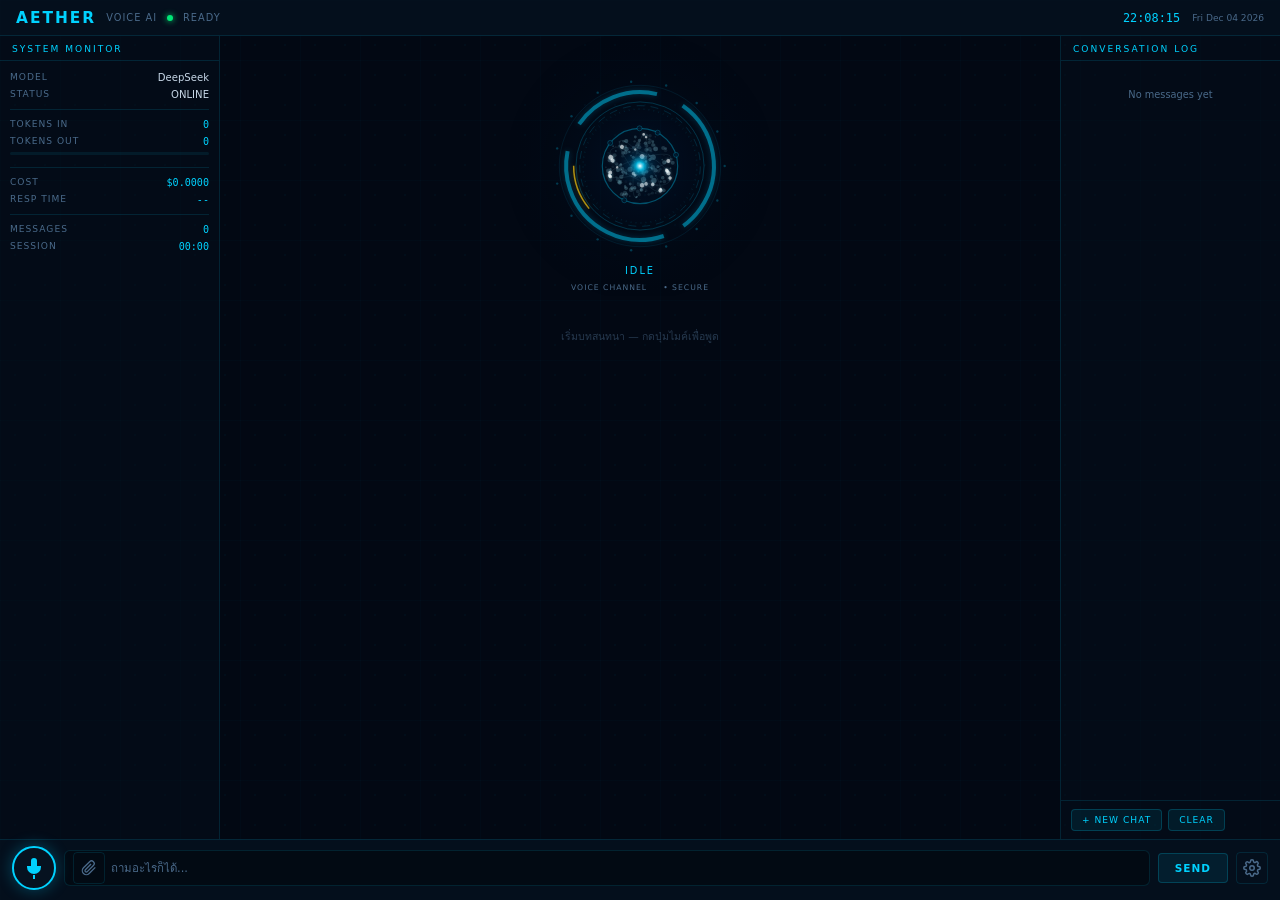
<file: index.html>
<!DOCTYPE html>
<html lang="th">
<head>
<meta charset="UTF-8">
<meta name="viewport" content="width=device-width, initial-scale=1.0, user-scalable=no">
<title>Aether — Voice AI</title>
<link rel="stylesheet" href="css/style.css">
<link rel="manifest" href="manifest.json">
<meta name="theme-color" content="#020813">
<link rel="icon" href="data:image/svg+xml,<svg xmlns='http://www.w3.org/2000/svg' viewBox='0 0 100 100'><circle cx='50' cy='50' r='45' fill='none' stroke='%2300d2ff' stroke-width='3'/><circle cx='50' cy='50' r='20' fill='%2300d2ff' opacity='0.4'/></svg>">
</head>
<body>

<div id="hud">

  <!-- ═══ TOP BAR ═════════════════════════════════ -->
  <div id="top-bar">
    <div class="top-left">
      <span class="brand">AETHER</span>
      <span class="brand-sub">Voice AI</span>
      <span class="status-dot" id="status-dot"></span>
      <span class="status-text" id="status-text">READY</span>
    </div>
    <div class="top-right">
      <span class="clock" id="hud-clock">00:00:00</span>
      <span class="date" id="hud-date"></span>
    </div>
  </div>

  <!-- ═══ MAIN GRID ═══════════════════════════════ -->
  <div id="main-grid">

    <!-- LEFT SIDEBAR -->
    <div id="left-panel" class="hud-panel">
      <div class="panel-title">SYSTEM MONITOR</div>
      <div class="panel-body">
        <!-- Model -->
        <div class="stat-row">
          <span class="stat-label">MODEL</span>
          <span class="stat-value" id="stat-model">DeepSeek</span>
        </div>
        <div class="stat-row">
          <span class="stat-label">STATUS</span>
          <span class="stat-value" id="stat-status">ONLINE</span>
        </div>

        <div class="divider"></div>

        <!-- Token Usage -->
        <div class="stat-row">
          <span class="stat-label">TOKENS IN</span>
          <span class="stat-value mono" id="stat-tokens-in">0</span>
        </div>
        <div class="stat-row">
          <span class="stat-label">TOKENS OUT</span>
          <span class="stat-value mono" id="stat-tokens-out">0</span>
        </div>
        <div class="stat-bar-container">
          <div class="stat-bar-bg"><div class="stat-bar-fill" id="stat-bar-tokens"></div></div>
        </div>

        <div class="divider"></div>

        <!-- Cost -->
        <div class="stat-row">
          <span class="stat-label">COST</span>
          <span class="stat-value mono" id="stat-cost">$0.0000</span>
        </div>

        <!-- Response time -->
        <div class="stat-row">
          <span class="stat-label">RESP TIME</span>
          <span class="stat-value mono" id="stat-resptime">--</span>
        </div>

        <div class="divider"></div>

        <!-- Messages -->
        <div class="stat-row">
          <span class="stat-label">MESSAGES</span>
          <span class="stat-value mono" id="stat-messages">0</span>
        </div>

        <!-- Session -->
        <div class="stat-row">
          <span class="stat-label">SESSION</span>
          <span class="stat-value mono" id="stat-session">00:00</span>
        </div>
      </div>
    </div>

    <!-- CENTER: Orb + Chat -->
    <div id="center-col">
      <!-- Orb zone -->
      <div id="orb-zone">
        <canvas id="orb-canvas"></canvas>
        <div id="orb-label" class="orb-label">READY</div>
        <div class="orb-sublabels">
          <span>VOICE CHANNEL</span>
          <span>• SECURE</span>
        </div>
      </div>

      <!-- Chat area -->
      <div id="chat-area">
        <div id="chat-messages">
          <div class="chat-empty" id="chat-empty"></div>
        </div>
      </div>
    </div>

    <!-- RIGHT SIDEBAR -->
    <div id="right-panel" class="hud-panel">
      <div class="panel-title">CONVERSATION LOG</div>
      <div class="panel-body" id="conv-log">
        <div class="log-placeholder">No messages yet</div>
      </div>
      <div class="panel-actions">
        <button class="hud-btn" id="btn-new-chat">+ NEW CHAT</button>
        <button class="hud-btn" id="btn-clear-chat">CLEAR</button>
      </div>
    </div>

  </div>

  <!-- ═══ BOTTOM BAR ══════════════════════════════ -->
  <div id="bottom-bar">
    <button id="btn-mic" class="mic-btn">
      <div class="mic-ring"></div>
      <svg width="24" height="24" viewBox="0 0 24 24" fill="currentColor"><path d="M12 14a3 3 0 003-3V5a3 3 0 00-6 0v6a3 3 0 003 3z"/><path d="M19 10v1a7 7 0 01-14 0v-1"/><line x1="12" y1="19" x2="12" y2="23" stroke="currentColor" stroke-width="2"/></svg>
    </button>

    <div class="input-wrapper">
      <input type="file" id="file-input" accept=".txt,.md,.json,.csv,.js,.py,.html,.css,.xml,.yaml,.yml,.log,.env,.ini,.cfg,.ts,.tsx,.jsx,.png,.jpg,.jpeg,.gif,.webp,.bmp,.pdf" hidden>
      <button id="btn-attach" class="hud-icon-btn" title="Attach">
        <svg width="16" height="16" viewBox="0 0 24 24" fill="none" stroke="currentColor" stroke-width="2"><path d="M21.44 11.05l-9.19 9.19a6 6 0 01-8.49-8.49l9.19-9.19a4 4 0 015.66 5.66l-9.2 9.19a2 2 0 01-2.83-2.83l8.49-8.48"/></svg>
      </button>
      <span id="file-preview" class="file-preview hidden"></span>
      <input type="text" id="text-input" class="text-input" autocomplete="off">
    </div>

    <button id="btn-send" class="hud-btn send-btn">SEND</button>
    <button id="btn-settings" class="hud-icon-btn" title="Settings">
      <svg width="18" height="18" viewBox="0 0 24 24" fill="none" stroke="currentColor" stroke-width="2"><circle cx="12" cy="12" r="3"/><path d="M19.4 15a1.65 1.65 0 00.33 1.82l.06.06a2 2 0 010 2.83 2 2 0 01-2.83 0l-.06-.06a1.65 1.65 0 00-1.82-.33 1.65 1.65 0 00-1 1.51V21a2 2 0 01-4 0v-.09A1.65 1.65 0 009 19.4a1.65 1.65 0 00-1.82.33l-.06.06a2 2 0 01-2.83-2.83l.06-.06A1.65 1.65 0 004.68 15a1.65 1.65 0 00-1.51-1H3a2 2 0 010-4h.09A1.65 1.65 0 004.6 9a1.65 1.65 0 00-.33-1.82l-.06-.06a2 2 0 012.83-2.83l.06.06A1.65 1.65 0 009 4.68a1.65 1.65 0 001-1.51V3a2 2 0 014 0v.09a1.65 1.65 0 001 1.51 1.65 1.65 0 001.82-.33l.06-.06a2 2 0 012.83 2.83l-.06.06A1.65 1.65 0 0019.4 9a1.65 1.65 0 001.51 1H21a2 2 0 010 4h-.09a1.65 1.65 0 00-1.51 1z"/></svg>
    </button>
  </div>

</div>

<!-- ═══ SETTINGS OVERLAY ══════════════════════════ -->
<div id="settings-overlay" class="overlay hidden">
  <div id="settings-panel" class="glass-panel">
    <h2 class="settings-title">SETTINGS</h2>
    <div class="settings-scroll">
      <div class="setting-group">
        <label class="setting-label">LANGUAGE</label>
        <select id="set-lang"><option value="th">ไทย</option><option value="en">English</option></select>
      </div>
      <div class="setting-group">
        <label class="setting-label">AI MODEL</label>
        <select id="set-provider"><option value="deepseek">DeepSeek</option><option value="gemini">Gemini</option></select>
      </div>
      <div class="setting-group">
        <label class="setting-label">VOICE</label>
        <select id="set-voice"><option value="">Auto</option></select>
        <small class="setting-hint"></small>
      </div>

      <div class="setting-group">
        <label class="setting-label">AI VOICE LANG</label>
        <select id="set-tts-lang">
          <option value="auto">Auto (ตามภาษา UI)</option>
          <option value="th">ไทย</option>
          <option value="en">English</option>
        </select>
      </div>

      <div class="setting-group">
        <label class="setting-label">TTS ENGINE</label>
        <select id="set-tts-provider">
          <option value="gemini">Gemini TTS (เสียงธรรมชาติ)</option>
          <option value="proxy">Google Translate (เร็ว)</option>
          <option value="browser">Browser (ฟรี)</option>
        </select>
      </div>

      <div class="setting-group">
        <label class="setting-label">SPEED</label>
        <input type="range" id="set-rate" min="0.5" max="2.0" step="0.1" value="1.0">
        <span id="rate-value">1.0x</span>
      </div>
      <div class="setting-group">
        <label class="setting-label">DEEPSEEK KEY</label>
        <input type="password" id="set-apikey" placeholder="sk-...">
      </div>
      <div class="setting-group">
        <label class="setting-label">GEMINI KEY</label>
        <input type="password" id="set-gemini-key" placeholder="AIza...">
      </div>
      <div class="setting-group">
        <label class="setting-label">SYSTEM PROMPT</label>
        <textarea id="set-prompt" rows="3"></textarea>
      </div>
      <div class="setting-group toggle-group">
        <label class="setting-label">STREAMING</label>
        <div class="toggle" id="toggle-streaming"></div>
      </div>
      <div class="setting-group toggle-group">
        <label class="setting-label">CONTINUOUS</label>
        <div class="toggle" id="toggle-continuous"></div>
      </div>
      <div class="setting-group toggle-group">
        <label class="setting-label">WAKE WORD</label>
        <div class="toggle" id="toggle-wakeword"></div>
      </div>
    </div>
    <div class="settings-actions">
      <button class="btn btn-ghost" id="btn-cancel-settings">CANCEL</button>
      <button class="btn btn-accent" id="btn-save-settings">SAVE</button>
    </div>
  </div>
</div>

<!-- ═══ SCRIPTS ═══════════════════════════════════ -->
<script src="js/config.js"></script>
<script src="js/vision.js"></script>
<script src="js/sfx.js"></script>
<script src="js/wakeword.js"></script>
<script src="js/speech.js"></script>
<script src="js/llm.js"></script>
<script src="js/conversation.js"></script>
<script src="js/orb.js"></script>
<script src="js/ui.js"></script>
<script src="js/app.js"></script>

<script>
if ('serviceWorker' in navigator) navigator.serviceWorker.register('sw.js');
</script>

</body>
</html>
</file>
<file: css/style.css>
/* Aether — HUD Dashboard Theme */
/* Dark sci-fi: deep navy bg, cyan neon accents, grid background */
*,*::before,*::after{margin:0;padding:0;box-sizing:border-box}

:root{
  --bg:#020813;--surface:#061220;--border:rgba(0,210,255,0.12);
  --text:#c8d8e8;--dim:#4a6a8a;--cyan:#00d2ff;--gold:#f1c40f;
  --green:#00e676;--red:#ff3d00;--magenta:#cc44ff;
  --cyan-glow:0 0 12px rgba(0,210,255,0.3);
  --font:'Segoe UI',system-ui,-apple-system,sans-serif;
  --mono:'Cascadia Code','Fira Code','JetBrains Mono',monospace;
}

html,body{
  height:100%;overflow:hidden;background:var(--bg);color:var(--text);
  font-family:var(--font);font-size:14px;-webkit-tap-highlight-color:transparent;
}

/* Grid background */
body::before{
  content:'';position:fixed;inset:0;z-index:0;pointer-events:none;
  background-image:
    radial-gradient(circle,rgba(0,210,255,0.03) 1px,transparent 1px),
    linear-gradient(rgba(0,210,255,0.02) 1px,transparent 1px),
    linear-gradient(90deg,rgba(0,210,255,0.02) 1px,transparent 1px);
  background-size:30px 30px,60px 60px,60px 60px;
}

/* ═══ HUD Shell ══════════════════════════════════ */
#hud{
  position:relative;z-index:1;
  display:flex;flex-direction:column;
  height:100vh;height:100dvh;
  max-width:1280px;margin:0 auto;
}

/* ═══ TOP BAR ═══════════════════════════════════ */
#top-bar{
  flex-shrink:0;display:flex;justify-content:space-between;align-items:center;
  padding:6px 16px;border-bottom:1px solid var(--border);
  background:rgba(6,18,32,0.8);backdrop-filter:blur(4px);
  min-height:36px;
}
.top-left{display:flex;align-items:center;gap:10px;}
.brand{font-size:1.1rem;font-weight:700;color:var(--cyan);letter-spacing:2px;text-transform:uppercase;}
.brand-sub{font-size:0.7rem;color:var(--dim);text-transform:uppercase;letter-spacing:1px;}
.status-dot{width:6px;height:6px;border-radius:50%;background:var(--green);box-shadow:0 0 6px var(--green);}
.status-dot.warn{background:var(--gold);box-shadow:0 0 6px var(--gold);}
.status-dot.err{background:var(--red);box-shadow:0 0 6px var(--red);}
.status-text{font-size:0.7rem;color:var(--dim);text-transform:uppercase;letter-spacing:1px;}
.top-right{display:flex;align-items:center;gap:12px;}
.clock{font-family:var(--mono);font-size:0.85rem;color:var(--cyan);}
.date{font-size:0.65rem;color:var(--dim);}

/* ═══ MAIN GRID ═════════════════════════════════ */
#main-grid{
  flex:1;display:grid;
  grid-template-columns:200px 1fr 200px;
  gap:0;overflow:hidden;min-height:0;
}
@media(max-width:800px){
  #main-grid{grid-template-columns:1fr;}
  #left-panel,#right-panel{display:none;}
}

/* ═══ PANELS ═══════════════════════════════════ */
.hud-panel{
  display:flex;flex-direction:column;
  border-right:1px solid var(--border);
  background:rgba(6,18,32,0.4);overflow:hidden;
}
#right-panel{border-right:none;border-left:1px solid var(--border);}
.panel-title{
  font-size:0.65rem;color:var(--cyan);text-transform:uppercase;
  letter-spacing:2px;padding:8px 12px 6px;
  border-bottom:1px solid var(--border);
}
.panel-body{flex:1;overflow-y:auto;padding:8px 10px;font-size:0.72rem;}
.panel-actions{padding:8px 10px;border-top:1px solid var(--border);display:flex;gap:6px;}

/* Stats */
.stat-row{display:flex;justify-content:space-between;padding:3px 0;}
.stat-label{color:var(--dim);text-transform:uppercase;font-size:0.65rem;letter-spacing:1px;}
.stat-value{color:var(--text);font-size:0.72rem;}
.stat-value.mono{font-family:var(--mono);color:var(--cyan);}
.divider{height:1px;background:var(--border);margin:6px 0;}
.stat-bar-container{padding:2px 0 6px;}
.stat-bar-bg{height:3px;background:rgba(0,210,255,0.08);border-radius:2px;overflow:hidden;}
.stat-bar-fill{height:100%;background:var(--cyan);border-radius:2px;transition:width 0.5s;width:0%;}

/* Conversation log */
.log-placeholder{color:var(--dim);text-align:center;padding:20px 0;font-size:0.7rem;}
.log-item{padding:4px 0;border-bottom:1px solid rgba(0,210,255,0.04);}
.log-item .log-role{font-size:0.6rem;text-transform:uppercase;color:var(--cyan);margin-bottom:1px;}
.log-item .log-text{font-size:0.68rem;color:var(--text);line-height:1.3;max-height:2.6em;overflow:hidden;}

/* Buttons */
.hud-btn{
  background:rgba(0,210,255,0.08);border:1px solid rgba(0,210,255,0.2);
  color:var(--cyan);padding:5px 10px;border-radius:4px;
  font-size:0.65rem;text-transform:uppercase;letter-spacing:1px;
  cursor:pointer;font-family:var(--font);transition:all 0.2s;
}
.hud-btn:hover{background:rgba(0,210,255,0.15);box-shadow:var(--cyan-glow);}
.hud-icon-btn{
  background:none;border:1px solid var(--border);color:var(--dim);
  width:32px;height:32px;border-radius:4px;display:flex;align-items:center;justify-content:center;
  cursor:pointer;transition:all 0.2s;padding:0;
}
.hud-icon-btn:hover{border-color:var(--cyan);color:var(--cyan);box-shadow:var(--cyan-glow);}

/* ═══ CENTER COLUMN ═════════════════════════════ */
#center-col{display:flex;flex-direction:column;overflow:hidden;min-height:0;}

/* Orb zone */
#orb-zone{
  flex-shrink:0;position:relative;
  height:260px;display:flex;align-items:center;justify-content:center;
}
#orb-canvas{width:240px;height:240px;}
.orb-label{
  position:absolute;bottom:20px;left:50%;transform:translateX(-50%);
  font-size:0.7rem;color:var(--cyan);letter-spacing:2px;text-transform:uppercase;
}
.orb-sublabels{
  position:absolute;bottom:4px;left:50%;transform:translateX(-50%);
  display:flex;gap:16px;font-size:0.55rem;color:var(--dim);letter-spacing:1px;
}

/* Chat area */
#chat-area{
  flex:1;overflow-y:auto;padding:0 16px 4px;
  scrollbar-width:thin;scrollbar-color:var(--border) transparent;
  max-height:calc(100vh - 440px);
}
#chat-area::-webkit-scrollbar{width:3px;}
#chat-area::-webkit-scrollbar-thumb{background:var(--border);border-radius:2px;}
#chat-messages{display:flex;flex-direction:column;gap:8px;min-height:100%;padding:4px 0;}
.chat-empty{
  display:flex;align-items:center;justify-content:center;
  height:100%;color:var(--dim);font-size:0.75rem;text-align:center;padding:2rem;
  opacity:0.5;
}

/* Chat bubbles */
.chat-msg{
  max-width:88%;padding:8px 12px;border-radius:10px;
  font-size:0.8rem;line-height:1.5;position:relative;
  animation:msgIn 0.25s ease-out;
}
@keyframes msgIn{from{opacity:0;transform:translateY(6px)}to{opacity:1;transform:translateY(0)}}
.chat-msg.user{
  align-self:flex-end;
  background:rgba(0,210,255,0.06);border:1px solid rgba(0,210,255,0.15);
  border-bottom-right-radius:2px;
}
.chat-msg.assistant{
  align-self:flex-start;
  background:rgba(0,210,255,0.03);border:1px solid rgba(0,210,255,0.08);
  border-bottom-left-radius:2px;
}
.chat-msg .msg-role{font-size:0.6rem;text-transform:uppercase;letter-spacing:1px;margin-bottom:2px;opacity:0.6;}
.chat-msg.user .msg-role{color:var(--cyan);}
.chat-msg.assistant .msg-role{color:var(--magenta);}
.chat-msg.streaming .msg-content::after{content:'▍';animation:blink 0.8s infinite;color:var(--cyan);}
@keyframes blink{50%{opacity:0}}
.chat-msg.error{border-color:var(--red);}

/* Copy + Edit + Speak buttons */
.chat-msg .msg-copy-btn,.chat-msg .msg-edit-btn,.chat-msg .msg-speak-btn{
  position:absolute;top:4px;background:rgba(0,0,0,0.4);border:1px solid transparent;
  color:var(--dim);width:22px;height:22px;border-radius:3px;
  display:flex;align-items:center;justify-content:center;
  cursor:pointer;opacity:0;transition:all 0.2s;padding:0;
}
.msg-speak-btn{right:52px;font-size:10px;}
.msg-edit-btn{right:28px;}
.msg-copy-btn{right:4px;}
.chat-msg.assistant:hover .msg-copy-btn,
.chat-msg.assistant:hover .msg-speak-btn{opacity:0.6;}
.chat-msg.user:hover .msg-copy-btn,.chat-msg.user:hover .msg-edit-btn{opacity:0.6;}
.msg-copy-btn:hover,.msg-edit-btn:hover,.msg-speak-btn:hover{opacity:1!important;border-color:var(--cyan);color:var(--cyan);}

/* Markdown */
.msg-content code{background:rgba(0,210,255,0.1);color:var(--cyan);padding:1px 4px;border-radius:3px;font-size:0.8em;font-family:var(--mono);}
.msg-content pre{background:rgba(0,0,0,0.5);border:1px solid var(--border);border-radius:6px;padding:8px 10px;overflow-x:auto;margin:4px 0;font-size:0.75em;}
.msg-content pre code{background:none;color:var(--green);padding:0;}
.msg-content strong{color:var(--cyan);}
.msg-content ul,.msg-content ol{margin:2px 0;padding-left:16px;}
.msg-content li{margin:1px 0;}
.msg-content p{margin:2px 0;}

/* ═══ BOTTOM BAR ═══════════════════════════════ */
#bottom-bar{
  flex-shrink:0;display:flex;align-items:center;gap:8px;
  padding:6px 12px 10px;border-top:1px solid var(--border);
  background:rgba(6,18,32,0.8);backdrop-filter:blur(4px);
}
.mic-btn{
  background:var(--surface);border:2px solid var(--cyan);color:var(--cyan);
  width:44px;height:44px;border-radius:50%;display:flex;align-items:center;justify-content:center;
  cursor:pointer;transition:all 0.3s;position:relative;
  box-shadow:0 0 16px rgba(0,210,255,0.3);flex-shrink:0;
}
.mic-btn:hover{transform:scale(1.05);}
.mic-btn:active{transform:scale(0.95);}
.mic-btn.listening{
  border-color:#fff;color:#fff;
  box-shadow:0 0 24px rgba(255,255,255,0.5),0 0 48px rgba(0,210,255,0.3);
  animation:micPulse 0.8s ease-in-out infinite;
}
@keyframes micPulse{
  0%,100%{box-shadow:0 0 16px rgba(255,255,255,0.3),0 0 32px rgba(0,210,255,0.15);}
  50%{box-shadow:0 0 28px rgba(255,255,255,0.6),0 0 56px rgba(0,210,255,0.3);}
}
.mic-btn.error{border-color:var(--red);color:var(--red);box-shadow:0 0 16px rgba(255,61,0,0.3);}

.mic-ring{
  position:absolute;inset:-4px;border-radius:50%;border:1px solid transparent;opacity:0;
}
.mic-btn.listening .mic-ring{
  border-color:rgba(0,210,255,0.3);
  animation:ringExpand 1.5s ease-out infinite;
}
@keyframes ringExpand{0%{inset:-4px;opacity:0.5}100%{inset:-16px;opacity:0}}

.input-wrapper{
  flex:1;display:flex;align-items:center;gap:6px;
  background:rgba(0,0,0,0.3);border:1px solid var(--border);
  border-radius:6px;padding:0 8px;min-height:36px;
}
.text-input{
  flex:1;background:none;border:none;color:var(--text);
  font-size:0.82rem;font-family:var(--font);outline:none;
}
.text-input::placeholder{color:var(--dim);}
.send-btn{padding:8px 16px;font-size:0.75rem;font-weight:600;}
.file-preview{font-size:0.65rem;color:var(--cyan);display:flex;align-items:center;gap:4px;max-width:140px;overflow:hidden;}
.file-preview .attach-thumb{width:20px;height:20px;object-fit:cover;border-radius:2px;}
.file-preview .remove-file{cursor:pointer;opacity:0.5;}
.file-preview .remove-file:hover{opacity:1;}
.file-preview.hidden{display:none;}

/* Toast messages (interim + error) */
.interim-toast{
  position:fixed;top:50%;left:50%;transform:translate(-50%,-50%);
  background:rgba(6,18,32,0.95);border:1px solid var(--cyan);
  border-radius:8px;padding:12px 20px;z-index:50;
  font-size:0.9rem;color:#fff;text-align:center;
  max-width:80%;box-shadow:0 0 24px rgba(0,210,255,0.3);
}
.error-toast{
  position:fixed;bottom:80px;left:50%;transform:translateX(-50%);
  background:rgba(255,61,0,0.12);border:1px solid var(--red);
  border-radius:6px;padding:8px 16px;z-index:50;
  font-size:0.75rem;color:var(--red);
  max-width:80%;text-align:center;
}

/* ═══ SETTINGS OVERLAY ══════════════════════════ */
.overlay{
  position:fixed;inset:0;z-index:100;
  display:flex;align-items:center;justify-content:center;
  background:rgba(0,0,0,0.8);backdrop-filter:blur(4px);
}
.overlay.hidden{display:none;}
.glass-panel{
  background:var(--surface);border:1px solid var(--border);
  border-radius:12px;padding:1.5rem;width:90%;max-width:400px;max-height:85vh;
  display:flex;flex-direction:column;box-shadow:0 20px 60px rgba(0,0,0,0.6);
}
.settings-title{color:var(--cyan);font-size:1rem;margin-bottom:0.8rem;text-align:center;text-transform:uppercase;letter-spacing:2px;}
.settings-scroll{flex:1;overflow-y:auto;padding-right:4px;}
.setting-group{margin-bottom:0.7rem;}
.setting-label{display:block;font-size:0.7rem;color:var(--dim);text-transform:uppercase;letter-spacing:1px;margin-bottom:3px;}
.setting-group select,.setting-group input[type="text"],.setting-group input[type="password"],.setting-group textarea{
  width:100%;padding:6px 8px;background:rgba(0,0,0,0.4);border:1px solid var(--border);
  border-radius:6px;color:var(--text);font-size:0.8rem;font-family:var(--font);outline:none;
}
.setting-group select:focus,.setting-group input:focus,.setting-group textarea:focus{border-color:var(--cyan);}
.setting-group textarea{resize:vertical;min-height:50px;}
.setting-group input[type="range"]{width:calc(100% - 35px);accent-color:var(--cyan);}
.setting-group input[type="range"]+span{display:inline-block;width:30px;text-align:right;font-size:0.7rem;color:var(--cyan);}
.setting-hint{display:block;font-size:0.6rem;color:var(--dim);margin-top:2px;}
.toggle-group{display:flex;justify-content:space-between;align-items:center;}
.toggle{
  width:40px;height:20px;border-radius:10px;background:rgba(255,255,255,0.08);cursor:pointer;
  position:relative;transition:background 0.3s;flex-shrink:0;
}
.toggle::after{content:'';position:absolute;top:2px;left:2px;width:16px;height:16px;border-radius:50%;background:var(--dim);transition:all 0.3s;}
.toggle.on{background:var(--cyan);}
.toggle.on::after{left:22px;background:#fff;}
.settings-actions{display:flex;justify-content:flex-end;gap:8px;margin-top:0.8rem;padding-top:0.6rem;border-top:1px solid var(--border);}
.btn{padding:6px 16px;border-radius:6px;font-size:0.8rem;cursor:pointer;border:none;font-family:var(--font);transition:all 0.2s;}
.btn-accent{background:var(--cyan);color:var(--bg);}
.btn-accent:hover{box-shadow:var(--cyan-glow);}
.btn-ghost{background:transparent;color:var(--dim);}
.btn-ghost:hover{color:var(--text);}

/* ═══ Responsive ═══════════════════════════════ */
@media(max-width:800px){
  #main-grid{grid-template-columns:1fr;}
  #left-panel,#right-panel{display:none;}
  #orb-zone{height:200px;}
  #orb-canvas{width:180px;height:180px;}
  #chat-area{max-height:calc(100vh - 360px);}
}
@media(min-width:1100px){
  #main-grid{grid-template-columns:220px 1fr 220px;}
}
</file>
